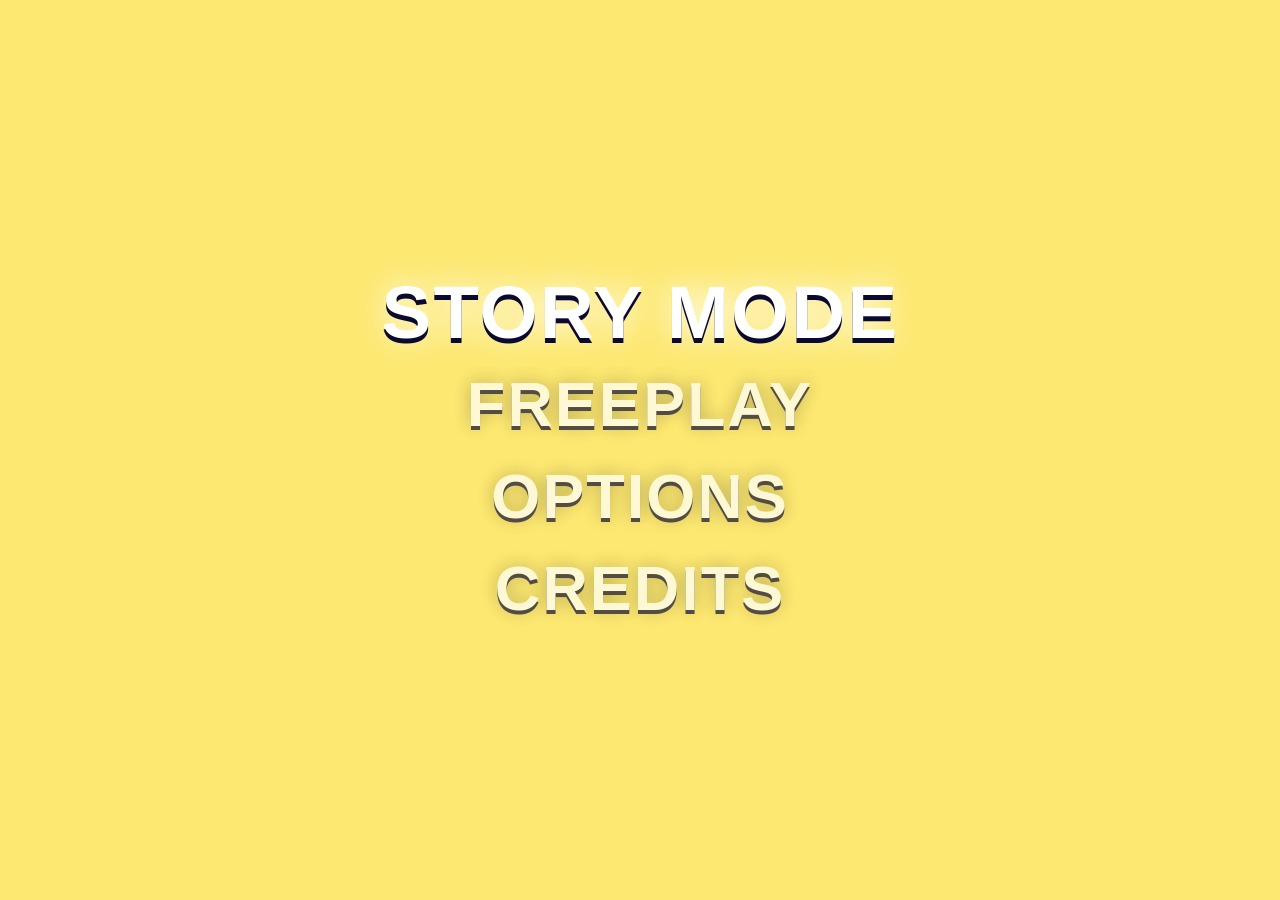
<file: index.html>
<!doctype html><html lang="es"><meta charset=utf-8><meta name=viewport content="width=device-width,initial-scale=1"><title>D-Engine</title><link rel=stylesheet href=style.css>
<body><div class=bg id=bg></div><div class=menu id=m></div>
<div id=side><h2>Menú</h2><a class=btn style="width:100%;font-size:18px" href="mods.html">Meter mods</a><a class=btn style="width:100%;font-size:18px" href="mods.html#gb">GameBanana</a></div>
<script src=engine/core.js></script><script>
// Menú principal estilo V-Slice (storymode, freeplay, options, credits). Fondo amarillo y parpadeo magenta al elegir (colores del juego, aproximados).
const items=[['Story Mode','story.html'],['Freeplay','freeplay.html'],['Options','options.html'],['Credits','credits.html']],m=document.getElementById('m');let sel=+(sessionStorage.mm||0),busy=false;
items.forEach(([n,h],i)=>{const d=document.createElement('div');d.className='mi';d.textContent=n;d.onclick=()=>{if(sel==i)go();else{sel=i;draw()}};m.appendChild(d)});
function draw(){[...m.children].forEach((e,i)=>e.classList.toggle('sel',i==sel))}draw();
function go(){if(busy)return;busy=true;sessionStorage.mm=sel;const bg=document.getElementById('bg');let k=0;const iv=setInterval(()=>{bg.style.background=k++%2?'#FDE871':'#FD719B'},150);setTimeout(()=>{clearInterval(iv);location.href=items[sel][1]},1100)}
addEventListener('keydown',e=>{if(e.key=='ArrowUp')sel=(sel+items.length-1)%items.length;if(e.key=='ArrowDown')sel=(sel+1)%items.length;if(e.key=='Enter')go();if(e.key=='m')side.classList.toggle('open');draw()});
let x0=0;addEventListener('touchstart',e=>x0=e.touches[0].clientX);addEventListener('touchend',e=>{const d=e.changedTouches[0].clientX-x0;if(d<-60)side.classList.add('open');if(d>60)side.classList.remove('open')});
if(!sessionStorage.fs){sessionStorage.fs=1;if(confirm('¿Activar pantalla completa?'))document.documentElement.requestFullscreen?.()}
</script></html>
</file>
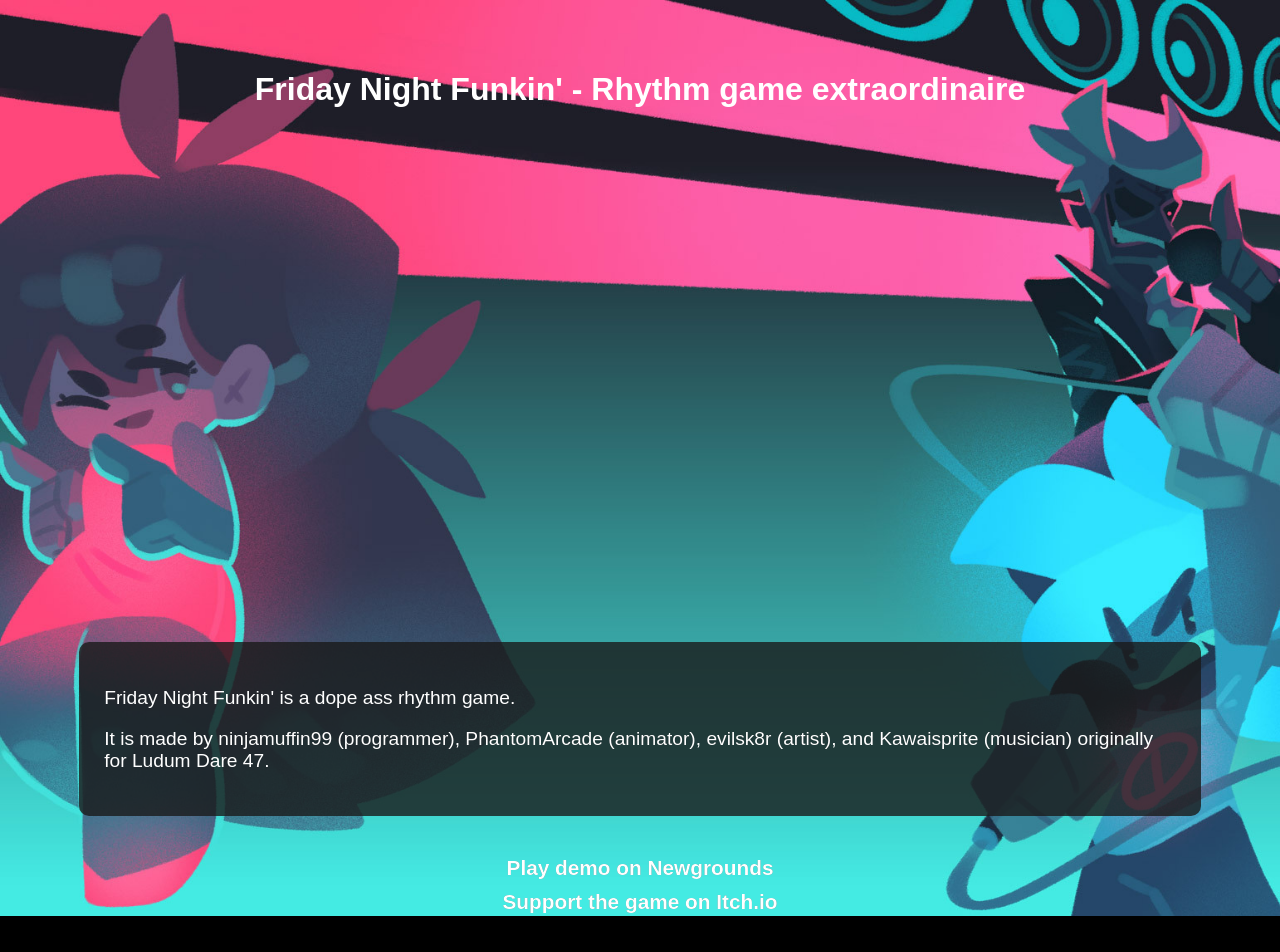
<file: docs/index.html>
<!DOCTYPE html>

<html lang="en">

<!-- 
	@brandybuizel
	@ninja_muffin2.4
-->

<!--Let's get meta bois-->
<head>
	<meta charset="utf-8">
	<title>Friday Night Funkin'</title>
	<meta name="description" content="A dope ass rhythm game">
	<meta name="viewport" content="width=device-width, initial-scale=1.0">
	<link href="styles.css" rel="stylesheet" type="text/css">
	<!-- <link href="website/mm.ico" rel="icon" type="image/x-icon"> -->
	<link rel="shortcut icon" type="image/png" href="../art/icon.png" />
</head>

<body>
	<!--Header-->
	<header>
	</header>

	
	<marquee width="1920" scrollamount="2" scrolldelay="10" truespeed="truespeed">Friday Night Funkin</marquee>
	<!--Hot tortilla wrap-->
	<div id="wrapper">
		<h1>Friday Night Funkin' - Rhythm game extraordinaire</h1>
		

		<div id="coolervidwrapper">
			<div class='videoWrapper'>
				<iframe width="560" height="349" src="https://www.youtube.com/embed/HMNKUo3CCpU" frameborder="0"
				allow="accelerometer; autoplay; clipboard-write; encrypted-media; gyroscope; picture-in-picture"
				allowfullscreen></iframe>
			</div>
		</div>
		
		
		<div class="coolBox hovertext" id="twitter">
			<p class="description">Friday Night Funkin' is a dope ass rhythm game.</p>
			<p class='description'>It is made by <a href="https://twitter.com/ninja_muffin99">ninjamuffin99 (programmer)</a>, <a
				href="https://twitter.com/PhantomArcade3K">PhantomArcade (animator)</a>, <a
				href="https://twitter.com/evilsk8r">evilsk8r (artist)</a>,
			and <a href="https://twitter.com/kawaisprite">Kawaisprite (musician)</a> originally for Ludum Dare 47.</p>
		</div>

		<div class="linktext hovertext" id="ng">
			<a href="https://www.newgrounds.com/portal/view/770371">Play demo on Newgrounds</a>
		</div>

		<div class='linktext hovertext' id="itch">
			<a href="https://ninja-muffin24.itch.io/funkin">Support the game on Itch.io</a>
		</div>
		
	</div>
</body>
</html>
</file>
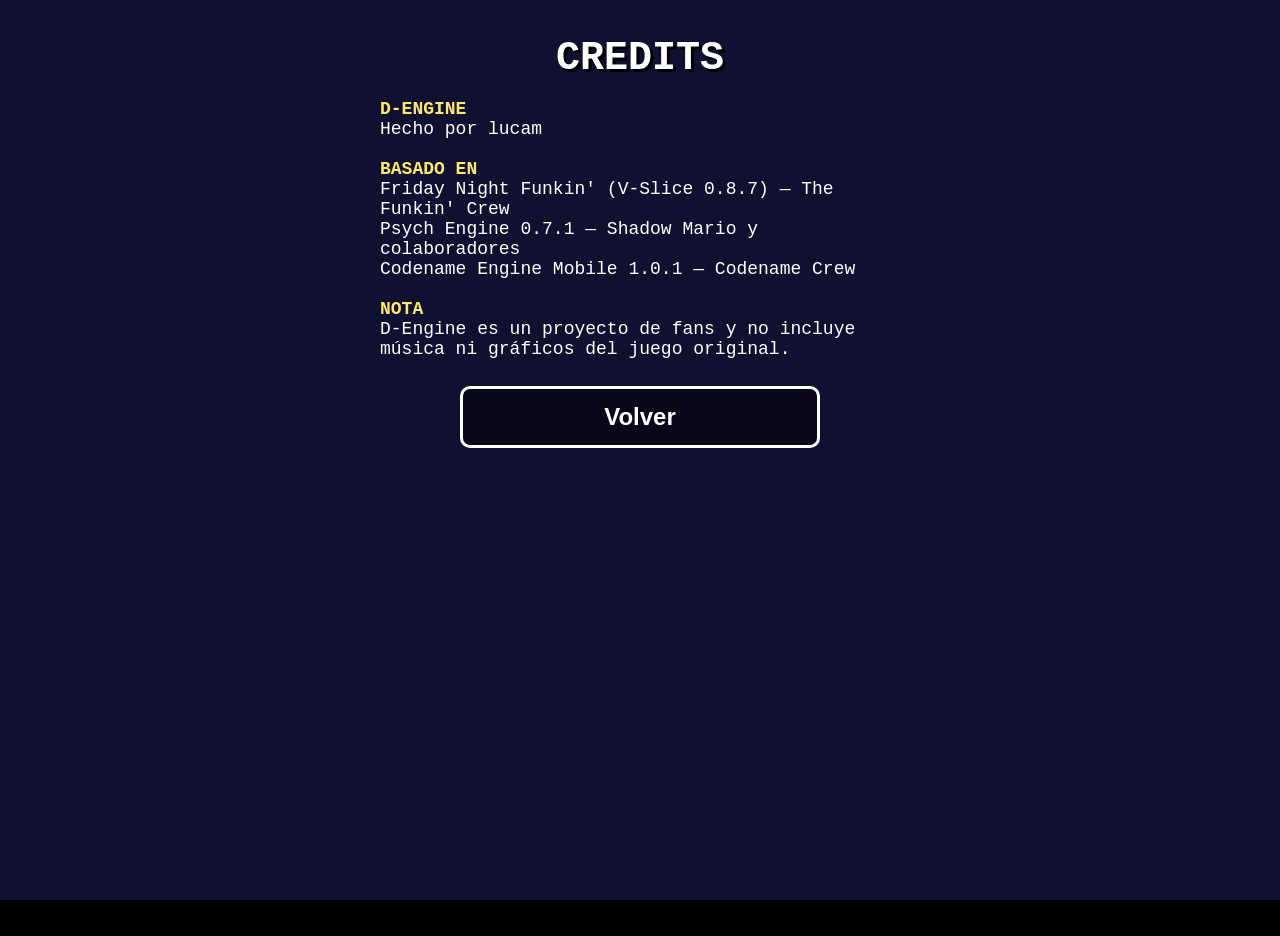
<file: credits.html>
<!doctype html><html lang="es"><meta charset=utf-8><meta name=viewport content="width=device-width,initial-scale=1"><title>Credits</title><link rel=stylesheet href=style.css>
<body style="overflow:auto"><div class=bg style="background:#101030"></div><h1>CREDITS</h1>
<div style="max-width:560px;margin:0 auto;padding:0 20px;line-height:1.7;font:18px monospace">
<b style="color:#FDE871">D-ENGINE</b><br>Hecho por lucam<br><br>
<b style="color:#FDE871">BASADO EN</b><br>Friday Night Funkin' (V-Slice 0.8.7) — The Funkin' Crew<br>Psych Engine 0.7.1 — Shadow Mario y colaboradores<br>Codename Engine Mobile 1.0.1 — Codename Crew<br><br>
<b style="color:#FDE871">NOTA</b><br>D-Engine es un proyecto de fans y no incluye música ni gráficos del juego original.</div>
<a class=btn href=index.html style="margin-top:3vh">Volver</a></html>
</file>
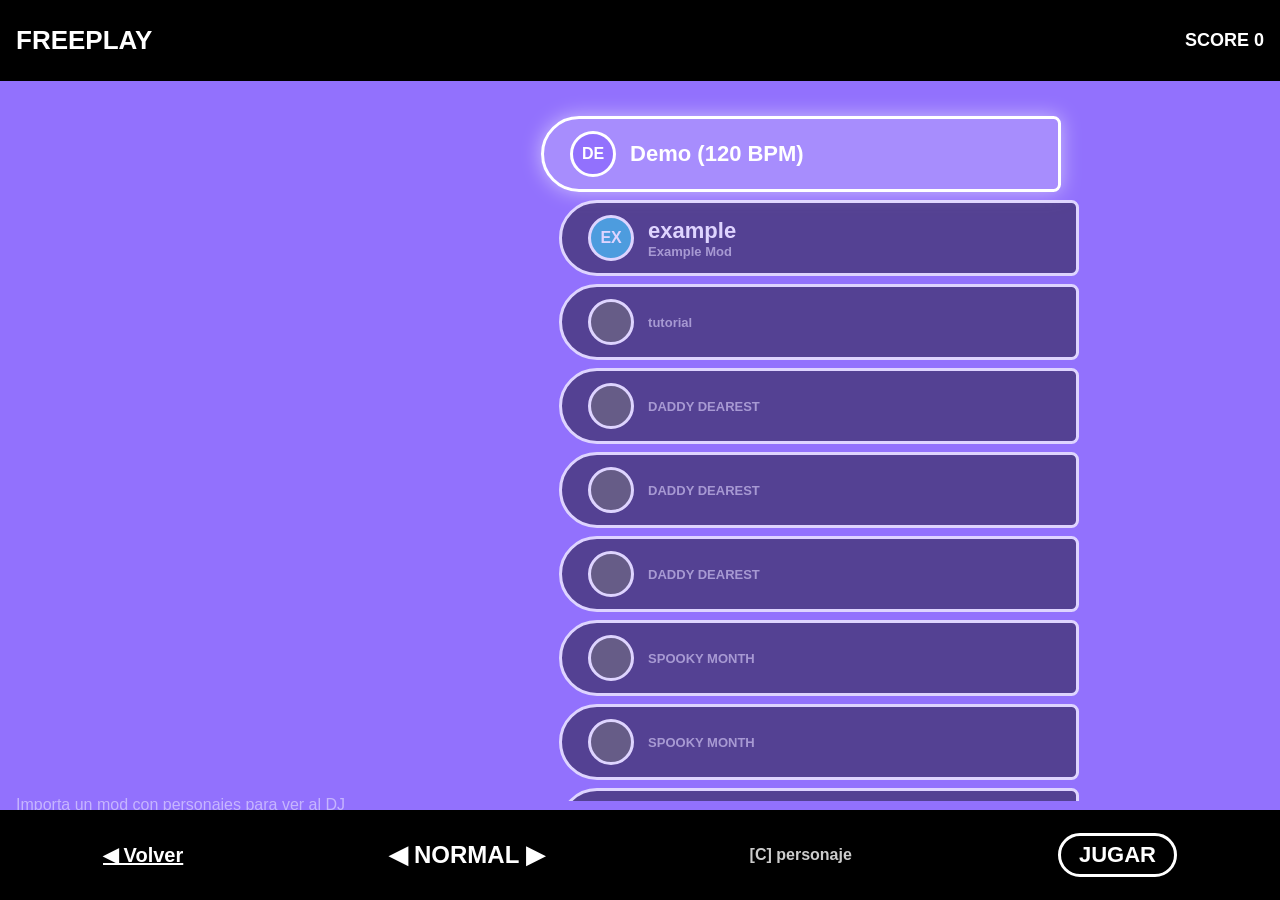
<file: freeplay.html>
<!doctype html><html lang="es"><meta charset=utf-8><meta name=viewport content="width=device-width,initial-scale=1"><title>Freeplay</title><link rel=stylesheet href=style.css>
<style>#l{position:fixed;top:10vh;bottom:11vh;left:0;right:0;overflow:auto;padding-top:2vh;z-index:2}@media(min-width:800px){#l{left:36%}}.cap{display:flex;align-items:center;gap:14px}.ic{width:46px;height:46px;border-radius:50%;display:flex;align-items:center;justify-content:center;font:900 16px sans-serif;flex:none;border:3px solid #fff}</style>
<body><div class=bg id=bg style="background:#1b1b3a"></div><canvas id=cv style="position:fixed;inset:0;width:100%;height:100%;z-index:1;opacity:.9"></canvas>
<div style="position:fixed;top:0;left:0;right:0;height:9vh;background:#000;display:flex;align-items:center;padding:0 16px;font:bold 26px sans-serif;z-index:3">FREEPLAY <span style="margin-left:auto;font-size:18px" id=sc></span></div>
<div id=l></div>
<div style="position:fixed;bottom:0;left:0;right:0;height:10vh;background:#000;display:flex;align-items:center;justify-content:space-around;z-index:3"><a href=index.html style="color:#fff;font:bold 20px sans-serif">◀ Volver</a><span id=df style="font:900 24px sans-serif"></span><span onclick="cc()" style="font:bold 16px sans-serif;opacity:.8">[C] personaje</span><span onclick="play()" style="font:900 22px sans-serif;border:3px solid #fff;padding:6px 18px;border-radius:30px">JUGAR</span></div>
<script src=engine/formats.js></script><script src=engine/core.js></script><script src=engine/scene.js></script><script>
// Freeplay estilo V-Slice: capsulas con icono, puntaje guardado, dificultad y el "DJ" (personaje del mod) animado a la izquierda. [C] cambia de personaje.
(async()=>{const L=document.getElementById('l'),songs=[];(await DE.allWeeks()).filter(w=>!w.hideFree).forEach(w=>w.songs.forEach(s=>songs.push({...s,w})));
 songs.unshift({name:'Demo (120 BPM)',color:'rgb(146,113,253)',w:{diffs:['normal']},demo:1});
 try{const ids=await (await fetch('mods/index.json')).json();for(const id of ids){const d=await (await fetch('mods/'+id+'/dmod.json')).json();for(const n of d.songs||[])songs.splice(1,0,{name:n,color:'rgb(49,176,209)',w:{name:d.name,diffs:['normal']},src:'src='+encodeURIComponent('mods/'+id+'/songs/'+n)+'&scripts='+encodeURIComponent((d.scripts||[]).map(x=>'mods/'+id+'/'+x).join(','))})}}catch(e){}
 DE.mods().forEach(m=>m.songs.forEach(s=>{const x=songs.find(y=>y.name==s.name&&!y.modId);if(x)x.modId=m.id}));
 let sel=0,df=1,dj=null,djIdx=0,djMod=null;
 songs.forEach((s,i)=>{const d=document.createElement('div');d.className='cap';const ic=(s.icon||s.name).slice(0,2).toUpperCase();d.innerHTML='<div class=ic style="background:'+(s.color||'#555')+'">'+ic+'</div><div>'+s.name+'<small style="display:block;opacity:.6;font-size:13px">'+(s.w.name||'')+(s.modId?' · mod':'')+'</small></div>';d.onclick=()=>{if(sel==i)play();else{sel=i;draw()}};L.appendChild(d)});
 const draw=()=>{[...L.children].forEach((e,i)=>e.classList.toggle('sel',i==sel));const s=songs[sel],d=s.w.diffs||['normal'];df=Math.min(df,d.length-1);bg.style.background=s.color||'#1b1b3a';
  df_.innerHTML='<span onclick="cd(-1)">◀</span> '+d[df].toUpperCase()+' <span onclick="cd(1)">▶</span>';sc.textContent='SCORE '+DE.hiscore('fp:'+s.name+':'+d[df]);L.children[sel].scrollIntoView({block:'center',behavior:'smooth'});loadDJ(s.modId)};
 const df_=document.getElementById('df');
 window.cd=v=>{const d=songs[sel].w.diffs||['normal'];df=(df+v+d.length)%d.length;draw()};
 window.play=()=>{const s=songs[sel],d=(s.w.diffs||['normal'])[df];location.href='game.html?'+(s.demo?'demo=1':s.src?s.src:DE.findSong(s.name))+'&d='+encodeURIComponent(d)};
 // DJ: personaje del mod (bf primero), animacion idle en bucle
 async function loadDJ(id){if(!id){dj=null;djMod=null;return}if(djMod&&djMod.id==id)return;const m=await DE.getMod(id);if(!m)return;djMod=m;const sc=new DScene(m);
  const list=Object.values(m.chars).sort((a,b)=>(a.id=='bf'?-1:0)-(b.id=='bf'?-1:0));dj={sc,list};djIdx=0;setDJ()}
 function setDJ(){if(!dj||!dj.list.length)return;dj.sc.chars={};dj.sc.addChar('dj',dj.list[djIdx%dj.list.length],0,0,false)}
 window.cc=()=>{djIdx++;setDJ()};cv.onclick=()=>cc();
 const g=cv.getContext('2d');let last=performance.now(),tick=0;
 (function loop(){const W=cv.width=innerWidth,H=cv.height=innerHeight,dt=(performance.now()-last)/1000;last=performance.now();g.clearRect(0,0,W,H);
  if(dj&&dj.sc.chars.dj){tick+=dt;if(tick>.7){tick=0;dj.sc.chars.dj.play('idle')}dj.sc.update(dt);const k=Math.min(W,H*1.78)/1280*.7;g.save();g.translate(W>=800?W*.03:W*.2,H*.12);g.scale(k,k);dj.sc.drawChar(g,dj.sc.chars.dj);g.restore();
   g.fillStyle='#fff';g.font='bold 16px sans-serif';g.fillText(dj.list[djIdx%dj.list.length].id,16,H-90)}
  else if(!songs[sel].modId){g.fillStyle='#fff8';g.font='16px sans-serif';g.fillText('Importa un mod con personajes para ver al DJ',16,H-90)}
  requestAnimationFrame(loop)})();
 addEventListener('keydown',e=>{if(e.key=='ArrowUp')sel=(sel+songs.length-1)%songs.length;if(e.key=='ArrowDown')sel=(sel+1)%songs.length;if(e.key=='ArrowLeft')cd(-1);if(e.key=='ArrowRight')cd(1);if(e.key=='c'||e.key=='C')cc();if(e.key=='Enter')play();draw()});draw()})();
</script></html>
</file>
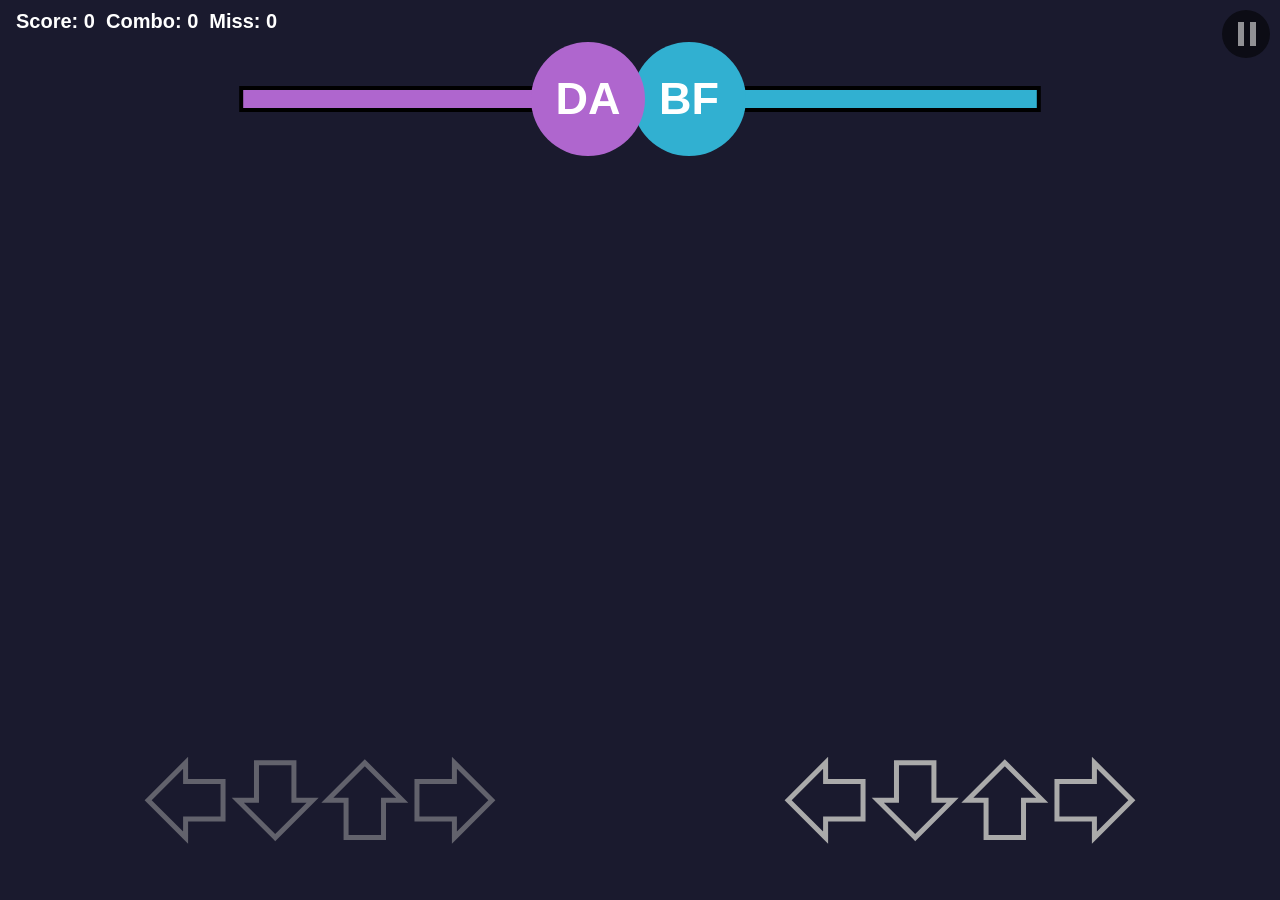
<file: game.html>
<!doctype html><html lang="es"><meta charset=utf-8><meta name=viewport content="width=device-width,initial-scale=1,user-scalable=no"><title>PlayState</title><link rel=stylesheet href=style.css>
<body style="touch-action:none"><canvas id=c style="position:fixed;inset:0;width:100%;height:100%"></canvas>
<script src=engine/formats.js></script><script src=engine/core.js></script><script src=engine/scene.js></script><script src=engine/scripts.js></script><script>
(async()=>{
const q=new URLSearchParams(location.search),g=c.getContext('2d'),C=DE.cfg,K=DE.K,ac=new(window.AudioContext||webkitAudioContext)();
let ch=DE.demo(),speed=1.5,bufs=[],mod=null,song=null,hp=K.HSTART,score=0,combo=0,txt='',txtT=0,miss=0,hits=0,lastBeat=-1,lastStep=-1,dt=0,songName='demo';
const Dr=['#c24b99','#00ffff','#12fa05','#f9393f'],dec=async b=>ac.decodeAudioData(await (b.arrayBuffer?b.arrayBuffer():b));
try{if(q.get('mod')){mod=await DE.getMod(q.get('mod'));song=mod.songs[+q.get('i')];ch=song.chart;speed=song.speed;songName=song.name;
  for(const k of [song.audio.inst,...song.audio.voices])if(k){const b=await DE.idb.get(k);if(b)bufs.push(await dec(b))}}
 else if(q.get('src')){const u=q.get('src');ch=DE.native(await (await fetch(u+'/chart.json')).json());speed=ch.speed||1.5;songName=u.split('/').pop();
  for(const n of ['inst.ogg','voices-player.ogg','voices-opponent.ogg'])try{const r=await fetch(u+'/'+n);if(r.ok)bufs.push(await dec(await r.arrayBuffer()))}catch(e){}}}catch(e){console.warn(e)}
// ---- escena (stage + personajes del mod) ----
const scene=new DScene(mod||{assets:{},atlases:{}});
if(mod&&song){const st=mod.stages[song.stage]||Object.values(mod.stages)[0];const pick=(n,d)=>mod.chars[n]||mod.chars[d]||null;
 scene.loadStage(st||{zoom:.9,props:[],chars:{bf:[770,100],dad:[100,100],gf:[400,130]}},{bf:pick(song.player,'bf'),dad:pick(song.opponent,'dad'),gf:pick(song.gf,'gf')})}
const camGame={get zoom(){return scene.zoom},set zoom(v){scene.zoom=v}},defZoom=scene.zoom||1;
// ---- scripts ----
const tags={},hudSprites=[],sx={get health(){return hp},set health(v){hp=v},get score(){return score},say:t=>{txt=t;txtT=90}};
const G={scene,camGame,get dt(){return dt},tween:(o,p,t,op)=>scene.tween(o,p,t,op),later:(t,f)=>scene.later(t,f),api:sx,
 luaVars:()=>({curBeat:Math.max(0,lastBeat),curStep:Math.max(0,lastStep),score,misses:miss,hits,songName,bpm:ch.bpm,crochet:60000/ch.bpm,stepCrochet:15000/ch.bpm,screenWidth:1280,screenHeight:720,downscroll:C.pos=='bottom',defaultCamZoom:defZoom,songLength:0,playbackRate:1,botPlay:false,health:hp}),
 luaApi:{}};
const spr=t=>tags[t],mk=(t,s)=>{tags[t]=s;return s},path=(p)=>{const a=String(p).split('.');const o=a[0]=='camGame'?camGame:a[0]=='health'?{get health(){return hp},set health(v){hp=v}}:tags[a[0]]||scene.chars[a[0]=='boyfriend'?'bf':a[0]=='gf'?'gf':a[0]=='dad'?'dad':a[0]];return[o,a.slice(1)]};
Object.assign(G.luaApi,{debugPrint:(...a)=>console.log('[lua]',...a),getSongPosition:()=>(ac.currentTime-start)*1000,
 makeLuaSprite:(t,im,x=0,y=0)=>{const s=new DScene.Sprite(x,y);s.img=im?scene.image(im):null;scene.add(s);mk(t,s)},makeAnimatedLuaSprite:(t,im,x=0,y=0)=>G.luaApi.makeLuaSprite(t,im,x,y),
 makeGraphic:(t,w,h,col)=>{const s=spr(t);if(s){s.w=w;s.h=h;s.color='#'+(col||'FFFFFF')}},addLuaSprite:(t,front)=>{const s=spr(t);if(s)s.z=front?9999:s.z||0},removeLuaSprite:t=>{scene.remove(spr(t))},luaSpriteExists:t=>!!spr(t),
 makeLuaText:(t,tx='',w,x=0,y=0)=>{const s=new DScene.Sprite(x,y);s.text=tx;s.size=24;s.hud=true;scene.add(s);mk(t,s)},setTextString:(t,tx)=>{const s=spr(t);if(s)s.text=tx},addLuaText:()=>{},
 setProperty:(p,v)=>{const[o,k]=path(p);if(!o)return;let t=o;for(let i=0;i<k.length-1;i++)t=t[k[i]];if(t)t[k[k.length-1]||'']=v},getProperty:p=>{const[o,k]=path(p);let t=o;for(const x of k)t=t&&t[x];return typeof t=='object'?undefined:t},
 scaleObject:(t,x,y)=>{const s=spr(t);if(s)s.scale={x,y:y==null?x:y}},setScrollFactor:()=>{},setObjectCamera:(t,cm)=>{const s=spr(t);if(s)s.hud=/hud|other/i.test(cm||'')},
 doTweenX:(tag,t,v,d)=>{const[o]=path(t);o&&scene.tween(o,{x:v},d,{})},doTweenY:(tag,t,v,d)=>{const[o]=path(t);o&&scene.tween(o,{y:v},d,{})},doTweenAlpha:(tag,t,v,d)=>{const[o]=path(t);o&&scene.tween(o,{alpha:v},d,{})},doTweenAngle:(tag,t,v,d)=>{const[o]=path(t);o&&scene.tween(o,{angle:v},d,{})},doTweenZoom:(tag,t,v,d)=>{scene.tween(camGame,{zoom:v},d,{})},
 runTimer:(tag,t=1,l=1)=>{let n=0;const f=()=>{n++;scripts.forEach(s=>s.call(['onTimerCompleted'],tag,n,l-n));if(l==0||n<l)scene.later(t,f)};scene.later(t,f)},
 cameraShake:()=>{},cameraFlash:()=>{},triggerEvent:()=>{},playSound:()=>{},characterPlayAnim:(c,a)=>{const k=c=='boyfriend'?'bf':c;scene.chars[k]&&scene.chars[k].play(a)},
 setHealth:v=>{hp=v},getHealth:()=>hp,addHealth:v=>{hp+=v},addScore:v=>{score+=v},getRandomInt:(a,b)=>Math.floor(a+Math.random()*(b-a+1)),getRandomFloat:(a=0,b=1)=>a+Math.random()*(b-a),
 stringStartsWith:(s,p)=>String(s).startsWith(p),stringEndsWith:(s,p)=>String(s).endsWith(p),keyboardJustPressed:()=>false,getMouseX:()=>0,getMouseY:()=>0,precacheImage:()=>{},close:()=>{},addAnimationByPrefix:()=>{},objectPlayAnimation:()=>{}});
DScene.Sprite=class{constructor(x=0,y=0){Object.assign(this,{x,y,alpha:1,angle:0,visible:true,scale:{x:1,y:1},z:0,img:null,w:0,h:0,color:null})}};
const scripts=[];
if(mod&&mod.scripts.some(s=>/\.lua$/i.test(s.path)))await new Promise(r=>{const s=document.createElement('script');s.src='https://cdn.jsdelivr.net/npm/fengari-web@0.1.4/dist/fengari-web.js';s.onload=s.onerror=r;document.head.appendChild(s)});
if(mod){const sn=songName.toLowerCase(),stn=(song&&song.stage||'').toLowerCase();
 for(const s of mod.scripts){const p=s.path.toLowerCase();if(/(^|\/)(scripts)\//.test(p)||p.includes('/songs/'+sn+'/')||p.includes('/data/'+sn+'/')||(stn&&new RegExp('(^|/)stages/'+stn+'\\.').test(p))){const h=DES.load(s.path,s.code,G);if(h)scripts.push(h)}}}
const fire=(kind,names,ev,lua)=>scripts.forEach(h=>h.call(names,...(h.path.endsWith('.lua')?lua:[ev])));
const H=DES.HOOKS;fire('create',H.create,{},[]);
// ---- notas ----
const N=ch.notes.map(n=>({...n,hit:false,miss:false,held:false})).sort((a,b)=>a.t-b.t),bpm=ch.bpm,start=ac.currentTime+2.5;
bufs.forEach(b=>{const s=ac.createBufferSource();s.buffer=b;s.connect(ac.destination);s.start(start)});
let down=[0,0,0,0];const now=()=>(ac.currentTime-start)*1000-(C.offset||0),rs=()=>{c.width=innerWidth;c.height=innerHeight};rs();addEventListener('resize',rs);
const narrow=()=>c.width<700,SC=()=>Math.min(C.scale,(narrow()?c.width:c.width/2)/(4*K.SPACE*1.05)),
 X=(l,pl)=>{const w=4*K.SPACE*SC();return(narrow()?c.width/2:pl?c.width*.75:c.width*.25)-w/2+(l+.5)*K.SPACE*SC()},
 Y=()=>C.pos=='bottom'?c.height-K.STRUM*SC()*1.2:K.STRUM*SC()*1.2,dirn=()=>C.pos=='bottom'?1:-1,pxms=()=>K.PPMS*speed*SC();
function press(l){if(paused||dead)return;ac.resume();down[l]=1;const t=now();let b=null;
 for(const n of N)if(n.pl&&!n.hit&&!n.miss&&n.lane==l&&Math.abs(n.t-t)<=K.SHIT&&(!b||Math.abs(n.t-t)<Math.abs(b.t-t)))b=n;
 if(b){b.hit=true;b.held=b.sus>0;const d=b.t-t,r=DE.judge(d);score+=DE.score(d);combo++;hits++;hp=Math.min(K.HMAX,hp+K.H[r]);txt=r.toUpperCase();txtT=40;scene.sing('bf',l);fire('hit',H.hit,{note:b,rating:r,noteData:l,enableCamZooming:true},[0,l,'',b.sus>0])}
 else if(!C.noMissTap){hp+=K.HMISS;combo=0;miss++;scene.sing('bf',l,true)}}
const kk=C.keys||['d','f','j','k'],kb=[[kk[0],'arrowleft'],[kk[1],'arrowdown'],[kk[2],'arrowup'],[kk[3],'arrowright']],kl=e=>kb.findIndex(a=>a.includes(e.key.toLowerCase()));
addEventListener('keydown',e=>{const k=e.key;if(dead){if(k=='Enter'){if(msg=='BLUE BALLED')location.reload();else location.href='freeplay.html'}if(k=='Escape')location.href='freeplay.html';return}
 if(k=='Escape'||k=='p'||k=='P'){paused?resume():pause();return}
 if(paused){const n=entries().length;if(k=='ArrowUp')pSel=(pSel+n-1)%n;if(k=='ArrowDown')pSel=(pSel+1)%n;if(k=='Enter')entries()[pSel][1]();return}
 const l=kl(e);if(l>=0&&!e.repeat)press(l)});addEventListener('keyup',e=>{const l=kl(e);if(l>=0)down[l]=0});
const tl=e=>Math.max(0,Math.min(3,Math.floor(e.clientX/c.width*4)));
c.addEventListener('pointerdown',e=>{if(dead){msg=='BLUE BALLED'?location.reload():location.href='freeplay.html';return}
 if(paused){const h=hitbox.find(b=>e.clientY>=b[0]&&e.clientY<=b[1]);if(h){pSel=h[3];h[2]()}return}
 if(Math.hypot(e.clientX-(c.width-34),e.clientY-34)<34){pause();return}press(tl(e))});c.addEventListener('pointerup',e=>down[tl(e)]=0);
function click(){const o=ac.createOscillator(),v=ac.createGain();o.frequency.value=880;v.gain.value=.05;o.connect(v).connect(ac.destination);o.start();o.stop(ac.currentTime+.04)}
function arrow(x,y,l,a,fill){const s=K.STRUM*SC()*.9;g.save();g.globalAlpha=a;g.translate(x,y);g.rotate([0,-Math.PI/2,Math.PI/2,Math.PI][l]);
 g.beginPath();g.moveTo(-s/2,0);g.lineTo(0,-s/2);g.lineTo(0,-s/4);g.lineTo(s/2,-s/4);g.lineTo(s/2,s/4);g.lineTo(0,s/4);g.lineTo(0,s/2);g.closePath();
 g.fillStyle=fill?Dr[l]:'#0000';g.fill();g.lineWidth=5;g.strokeStyle=fill?'#000':'#aaa';g.stroke();g.restore()}
let last=performance.now(),paused=false,dead=false,msg='',snap=null,pSel=0,pT=0,practice=false,done=false,hitbox=[];
const deaths=+(sessionStorage['d_'+songName]||0),bop={bf:1,dad:1},endT=Math.max(...N.map(n=>n.t+n.sus),0)+2500,diffName=q.get('d')||'normal',sc=()=>Math.min(c.width/1280,c.height/720);
const entries=()=>[['Resume',()=>resume()],['Restart Song',()=>location.reload()],...(!practice?[['Enable Practice Mode',()=>{practice=true;resume()}]]:[]),['Exit to Menu',()=>location.href='freeplay.html']];
function pause(){if(paused||dead)return;paused=true;ac.suspend();snap=document.createElement('canvas');snap.width=c.width;snap.height=c.height;snap.getContext('2d').drawImage(c,0,0);pSel=0;pT=performance.now()}
function resume(){paused=false;ac.resume();last=performance.now()}
function drawPause(){const W=c.width,H=c.height,k=sc(),p=Math.min(1,(performance.now()-pT)/800),a=.6*(1-Math.pow(1-p,4));g.drawImage(snap,0,0);g.fillStyle='rgba(0,0,0,'+a+')';g.fillRect(0,0,W,H);
 g.textAlign='right';g.fillStyle='#fff';g.font='bold '+32*k+'px monospace';const meta=[songName,'Artist: '+((song&&song.artist)||'—'),'Difficulty: '+diffName.replace('-',' ').replace(/^./,x=>x.toUpperCase()),deaths+' Blue Balls',practice?'PRACTICE MODE':''];
 meta.forEach((m,i)=>{g.globalAlpha=Math.min(1,p*2);g.fillText(m,W-20,15*k+32*k*(i+1)+i*4)});g.globalAlpha=1;g.textAlign='center';hitbox=[];
 entries().forEach(([n,f],i)=>{const y=H*.3+i*84*k*1.1+(1-p)*40,s=i==pSel;g.globalAlpha=(s?1:.55)*p;g.fillStyle='#fff';g.font='900 '+(s?56:48)*k+'px sans-serif';g.fillText(n.toUpperCase(),W/2,y);hitbox.push([y-50*k,y+14*k,f,i])});g.globalAlpha=1;g.textAlign='left'}
function iconInfo(slot){const d=scene.chars[slot]&&scene.chars[slot].def,id=d?d.icon:(slot=='bf'?'bf':'dad');return{id,im:scene.image('icon-'+id,'icons')||scene.image(id,'icons'),col:d?d.color:(slot=='bf'?'#31b0d1':'#af66ce')}}
function drawIcon(slot,x,y,s,frame,flip){const I=iconInfo(slot),k=sc(),S=150*k*s;g.save();g.translate(x+S/2,y+S/2);if(flip)g.scale(-1,1);
 if(I.im&&I.im.complete&&I.im.naturalWidth){const h=I.im.naturalHeight,w=I.im.naturalWidth>=h*1.8?I.im.naturalWidth/2:I.im.naturalWidth,fx=I.im.naturalWidth>=h*1.8?frame*w:0;g.drawImage(I.im,fx,0,w,h,-S/2,-S/2,S,S*h/w)}
 else{g.fillStyle=I.col;g.beginPath();g.arc(0,0,S*.38,0,7);g.fill();g.fillStyle='#fff';g.font='bold '+S*.3+'px sans-serif';g.textAlign='center';g.scale(flip?-1:1,1);g.fillText((I.id||'?').slice(0,2).toUpperCase(),0,S*.1);g.textAlign='left';if(frame){g.fillStyle='#0008';g.fillRect(-S/2,-S/2,S,S)}}g.restore()}
function drawHUD(){const W=c.width,H=c.height,k=sc(),bw=Math.min(W*.62,600*k*1.4),bh=18*k,bx=(W-bw)/2,by=C.pos=='bottom'?H*.1:H*.9,cen=bx+bw*(1-hp/K.HMAX),oc=iconInfo('dad').col,pc=iconInfo('bf').col;
 g.fillStyle='#000';g.fillRect(bx-4,by-4,bw+8,bh+8);g.fillStyle=oc;g.fillRect(bx,by,cen-bx,bh);g.fillStyle=pc;g.fillRect(cen,by,bx+bw-cen,bh);
 for(const sl of ['bf','dad'])bop[sl]=1+(bop[sl]-1)*Math.max(0,1-dt*9);
 const p=hp<.2*K.HMAX?1:0,o=hp>.8*K.HMAX?1:0,I=150*k;
 drawIcon('bf',cen+(I*bop.bf-I)/2-26*k,by+bh/2-I*bop.bf/2,bop.bf,p,true);drawIcon('dad',cen-I*bop.dad/2-52*k,by+bh/2-I*bop.dad/2,bop.dad,o,false);
 if(!paused&&!dead){g.globalAlpha=.55;g.fillStyle='#000';g.beginPath();g.arc(W-34,34,24,0,7);g.fill();g.fillStyle='#fff';g.fillRect(W-42,22,6,24);g.fillRect(W-30,22,6,24);g.globalAlpha=1}}
function finish(m){dead=true;msg=m;ac.suspend();g.fillStyle='rgba(0,0,0,.65)';g.fillRect(0,0,c.width,c.height);g.fillStyle='#fff';g.textAlign='center';g.font='900 '+64*sc()+'px sans-serif';g.fillText(m,c.width/2,c.height/2);g.font='bold '+26*sc()+'px sans-serif';
 g.fillText(m=='BLUE BALLED'?'Enter / toca: reintentar · Esc: salir':'Puntaje: '+score+' · Enter / toca: salir',c.width/2,c.height/2+60*sc());g.textAlign='left'}
(function loop(){if(paused){drawPause();requestAnimationFrame(loop);return}const t=now();dt=(performance.now()-last)/1000;last=performance.now();g.fillStyle='#1a1a2e';g.fillRect(0,0,c.width,c.height);
 scene.update(dt);scene.zoom+=(defZoom-scene.zoom)*Math.min(1,dt*4);scene.draw(g,c.width,c.height);fire('update',H.update,dt,[dt]);
 const st=Math.floor(t/(15000/bpm));if(t>0&&st!=lastStep){lastStep=st;fire('step',H.step,st,[])}
 const b=Math.floor(t/(60000/bpm));if(t>0&&b!=lastBeat){lastBeat=b;if(!bufs.length)click();scene.beat(b);bop.bf=bop.dad=1.2;if(b%4==0)scene.zoom+=.015*defZoom;fire('beat',H.beat,b,[])}
 const y0=Y(),d=dirn(),op=!C.hideEnemy&&!narrow();
 for(let l=0;l<4;l++){if(op)arrow(X(l,0),y0,l,.5,false);arrow(X(l,1),y0,l,1,down[l])}
 for(const n of N){const pl=n.pl;if(!pl){if(t>=n.t&&!n.hit){n.hit=true;scene.sing('dad',n.lane);fire('opp',H.opp,{note:n,noteData:n.lane},[0,n.lane,'',n.sus>0])}if(!op||n.hit&&!n.sus)continue}
  if(pl&&!n.hit&&!n.miss&&t-n.t>K.SHIT){n.miss=true;hp+=K.HMISS;combo=0;miss++;txt='MISS';txtT=40;scene.sing('bf',n.lane,true);fire('miss',H.miss,{note:n,noteData:n.lane},[0,n.lane,'',n.sus>0])}
  if(n.hit&&!n.sus)continue;
  if(n.hit&&n.held){if(down[n.lane]||!pl){if(pl)hp=Math.min(K.HMAX,hp+K.HHOLD*dt)}else n.held=false;if(t>n.t+n.sus){n.held=false;n.sus=0;continue}}
  const x=X(n.lane,pl),yy=y0+d*(n.t-t)*pxms();
  if(n.sus){const len=n.sus*pxms();g.globalAlpha=n.miss?.3:.7;g.fillStyle=Dr[n.lane];const y1=n.hit?y0:yy;g.fillRect(x-8,Math.min(y1,y1+d*len),16,len)}
  if(!n.hit&&yy>-100&&yy<c.height+100)arrow(x,yy,n.lane,n.miss?.3:1,true)}
 g.globalAlpha=1;hp=Math.min(K.HMAX,hp);
 g.fillStyle='#fff';g.font='bold 20px sans-serif';g.fillText('Score: '+score+'  Combo: '+combo+'  Miss: '+miss,16,28);
 drawHUD();
 if(txtT>0){txtT--;g.font='bold 38px sans-serif';g.fillText(txt,c.width/2-70,c.height/2)}
 if(practice&&hp<=0)hp=.01;
 if(hp<=0){sessionStorage['d_'+songName]=deaths+1;finish('BLUE BALLED');return}
 if(t>endT&&!done){done=true;if(!practice)DE.hiscore('fp:'+songName+':'+diffName,score);finish('SONG COMPLETE');return}
 requestAnimationFrame(loop)})();
})();
</script></html>
</file>
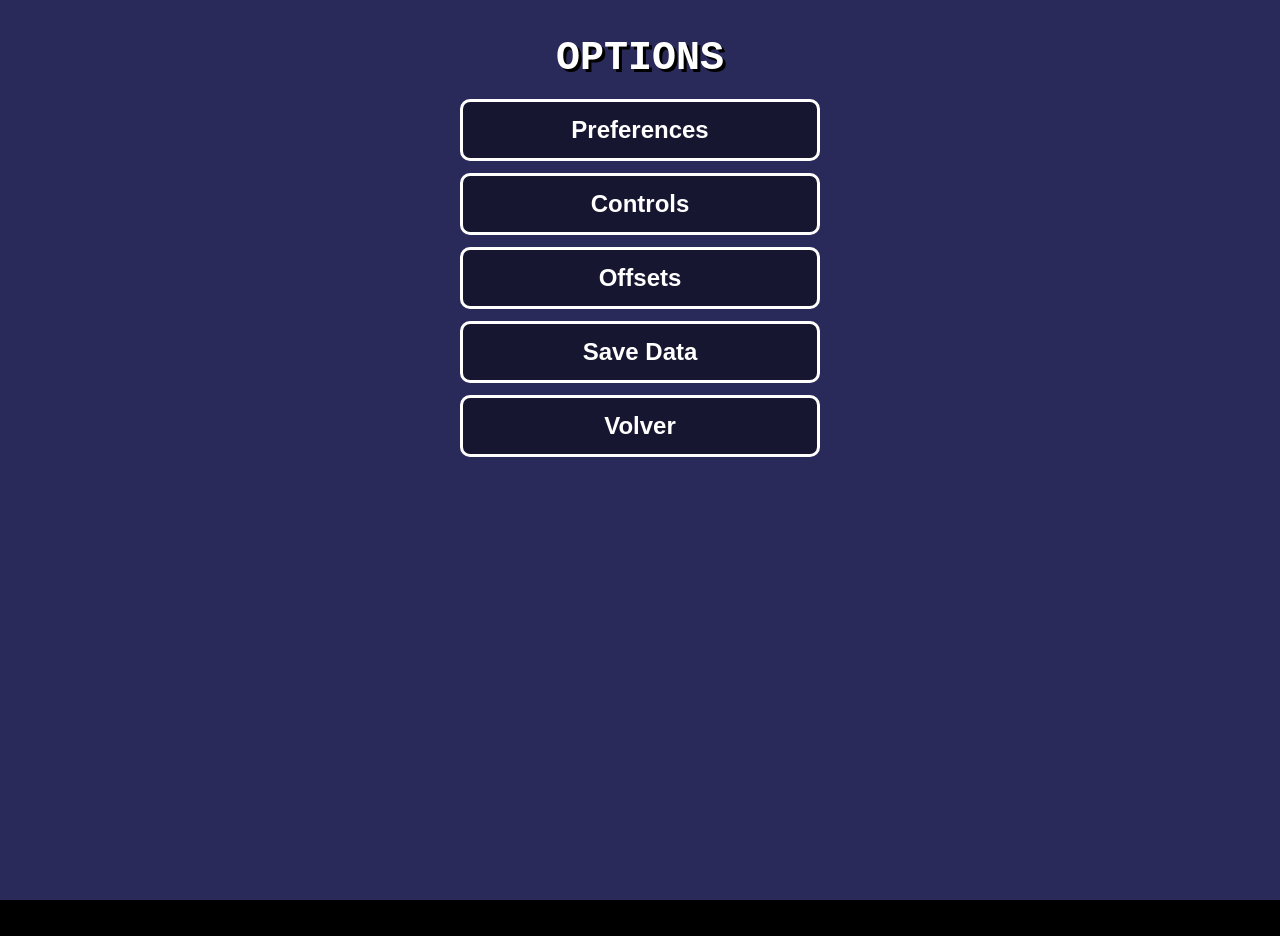
<file: options.html>
<!doctype html><html lang="es"><meta charset=utf-8><meta name=viewport content="width=device-width,initial-scale=1"><title>Options</title><link rel=stylesheet href=style.css>
<body style="overflow:auto"><div class=bg style="background:#2a2a5a"></div><h1 id=t>OPTIONS</h1><div id=o></div><a class=btn href=index.html id=back>Volver</a>
<script src=engine/core.js></script><script>
// Paginas de V-Slice: Preferences, Controls, Offsets, Save Data.
const o=document.getElementById('o'),C=DE.cfg;C.keys=C.keys||['d','f','j','k'];C.offset=C.offset||0;
const btn=(t,f)=>{const b=document.createElement('a');b.className='btn';b.innerHTML=t;b.onclick=f;o.appendChild(b);return b};
function page(n){o.innerHTML='';t.textContent=n.toUpperCase();
 if(n=='options'){['Preferences','Controls','Offsets','Save Data'].forEach(p=>btn(p,()=>page(p.toLowerCase())))}
 else if(n=='preferences'){[['hitbox','Hitbox'],['hideEnemy','Ocultar flechas del enemigo'],['noMissTap','Tocar sin perder vida']].forEach(([k,l])=>{const b=btn('',()=>{C[k]=!C[k];DE.save();r()});const r=()=>b.textContent=l+': '+(C[k]?'ON':'OFF');r()});
  const p=btn('',()=>{C.pos=C.pos=='bottom'?'top':'bottom';DE.save();r()}),r=()=>p.textContent='Downscroll: '+(C.pos=='bottom'?'ON':'OFF');r();
  const z=btn('Tamaño flechas <input type=range min=.4 max=1 step=.05 value='+C.scale+'>');z.onclick=null;z.querySelector('input').oninput=e=>{C.scale=+e.target.value;DE.save()}}
 else if(n=='controls'){['Izquierda','Abajo','Arriba','Derecha'].forEach((l,i)=>{const b=btn('',()=>{b.textContent=l+': ...';const h=e=>{e.preventDefault();C.keys[i]=e.key.toLowerCase();DE.save();removeEventListener('keydown',h,true);r()};addEventListener('keydown',h,true)}),r=()=>b.textContent=l+': '+C.keys[i].toUpperCase();r()})}
 else if(n=='offsets'){const b=btn('',null),r=()=>b.innerHTML='Offset de audio: '+C.offset+' ms';r();btn('−10 ms',()=>{C.offset-=10;DE.save();r()});btn('+10 ms',()=>{C.offset+=10;DE.save();r()})}
 else if(n=='save data'){btn('Borrar puntajes',()=>{localStorage.removeItem('de_scores');alert('Listo')});btn('Borrar mods',()=>{localStorage.removeItem('de_mods');indexedDB.deleteDatabase('dengine');alert('Listo')});btn('Restablecer opciones',()=>{document.cookie='de_cfg=;max-age=0;path=/';location.reload()})}
 back.onclick=e=>{if(n!='options'){e.preventDefault();page('options')}}}
page('options');
</script></html>
</file>
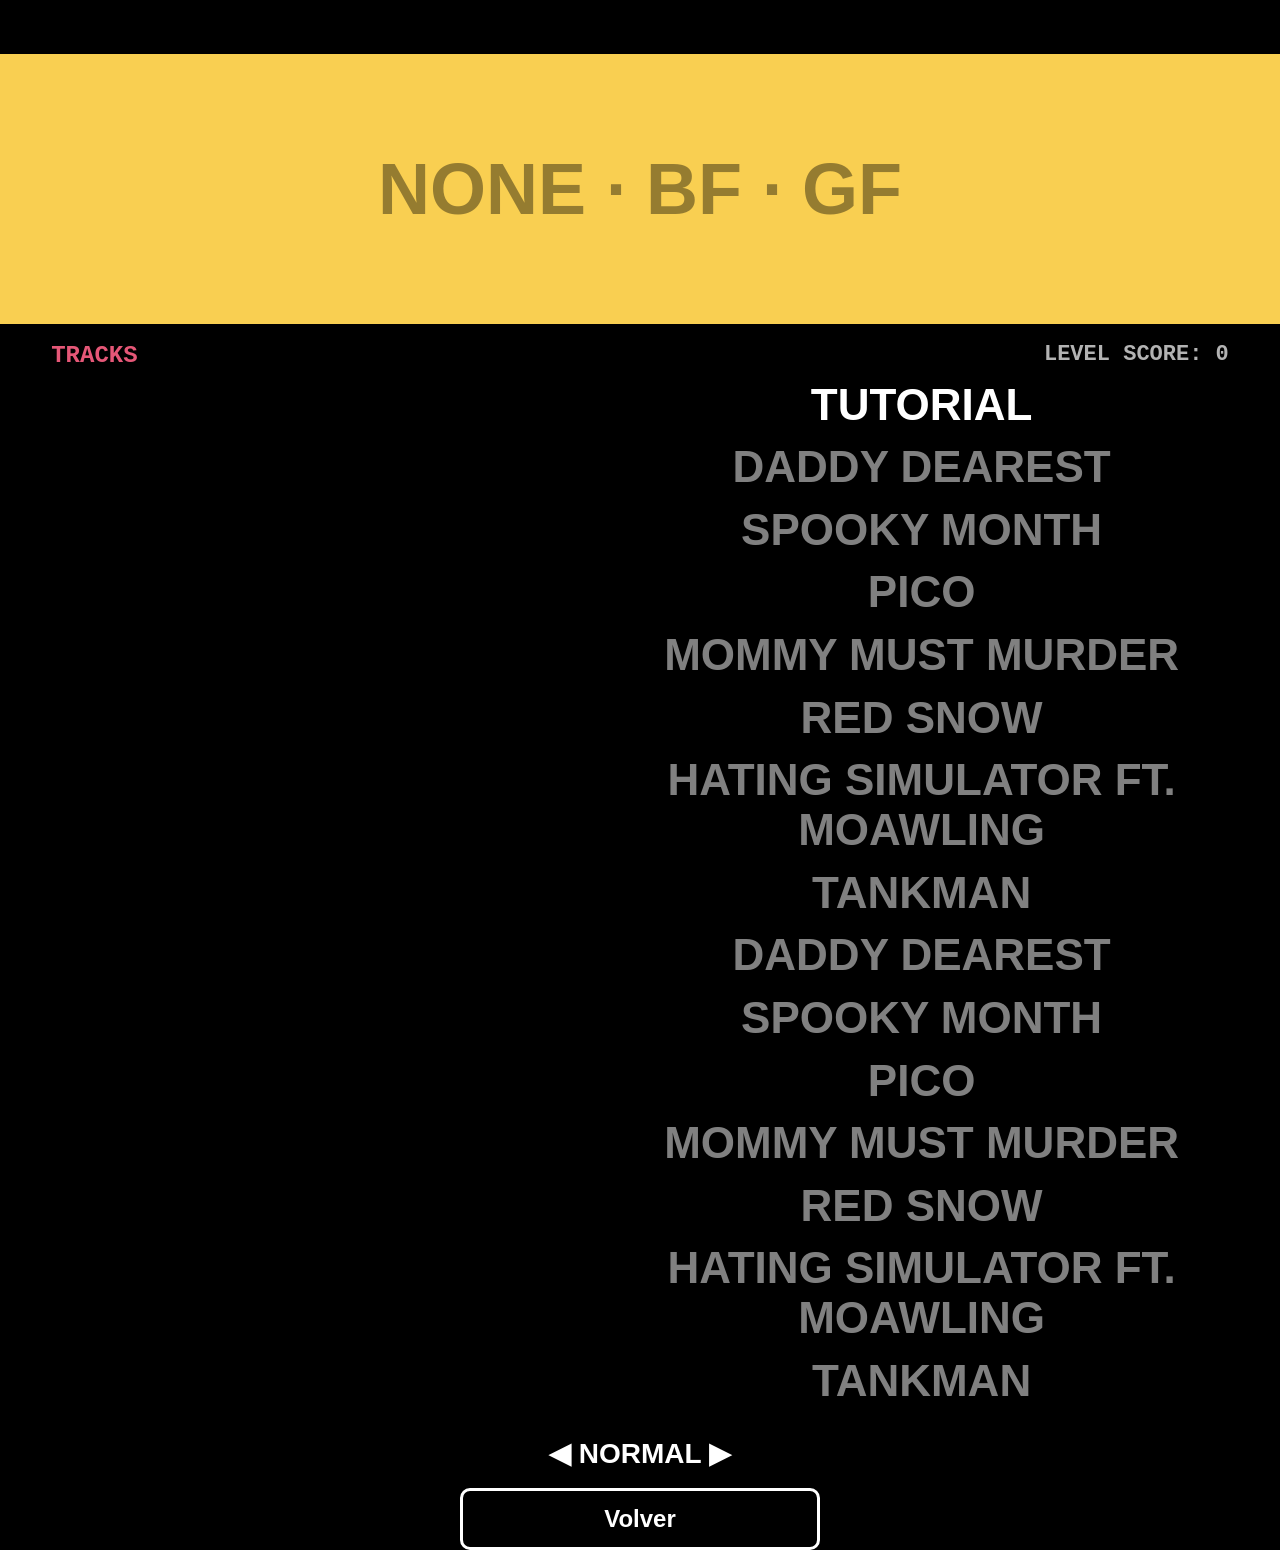
<file: story.html>
<!doctype html><html lang="es"><meta charset=utf-8><meta name=viewport content="width=device-width,initial-scale=1"><title>Story Mode</title><link rel=stylesheet href=style.css>
<body style="overflow:auto"><div style="background:#000;height:6vh"></div><div class=band id=band>LEVEL</div>
<div style="display:flex;gap:4vw;padding:2vh 4vw"><div style="flex:1"><div style="color:#E55777;font:bold 24px monospace;text-align:left" id=tr></div></div>
<div style="flex:1.2"><div id=sc style="text-align:right;font:bold 22px monospace;opacity:.7"></div><div id=ls></div></div></div>
<div style="text-align:center;font:900 28px sans-serif" id=df></div>
<a class=btn href=index.html style="margin-top:2vh">Volver</a>
<script src=engine/core.js></script><script>
// Story Mode estilo V-Slice: banda de color arriba, lista de niveles, tracklist (color #E55777 del source), flechas de dificultad.
(async()=>{const ws=(await DE.allWeeks()).filter(w=>!w.hideStory),ls=document.getElementById('ls'),cols=['#F9CF51','#F9CF51','#33A6D1','#F9A8C8','#B4A0D8','#E55777','#FFAAFF','#6FC066'];let sel=0,df=1;
 ws.forEach((w,i)=>{const d=document.createElement('div');d.className='lv';d.textContent=w.name.toUpperCase();d.onclick=()=>{if(sel==i)play();else{sel=i;draw()}};ls.appendChild(d)});
 const draw=()=>{const w=ws[sel];[...ls.children].forEach((e,i)=>e.classList.toggle('sel',i==sel));band.style.background=cols[sel%cols.length];band.textContent=(w.chars||[]).filter(Boolean).join('  ·  ').toUpperCase();
  tr.innerHTML='TRACKS<br><br>'+w.songs.map(s=>s.name.toUpperCase()).join('<br>');const d=w.diffs||['easy','normal','hard'];df=Math.min(df,d.length-1);window.dd=d;
  document.getElementById('df').innerHTML='<span onclick="ch(-1)">◀</span> '+d[df].toUpperCase()+' <span onclick="ch(1)">▶</span>';sc.textContent='LEVEL SCORE: '+DE.hiscore('story:'+w.id)};
 window.ch=v=>{df=(df+v+dd.length)%dd.length;draw()};
 const play=()=>{const w=ws[sel];location.href='game.html?'+DE.findSong(w.songs[0].name)};
 addEventListener('keydown',e=>{if(e.key=='ArrowUp')sel=(sel+ws.length-1)%ws.length;if(e.key=='ArrowDown')sel=(sel+1)%ws.length;if(e.key=='ArrowLeft')df--,ch(0);if(e.key=='ArrowRight')ch(1);if(e.key=='Enter')play();draw()});draw()})();
</script></html>
</file>
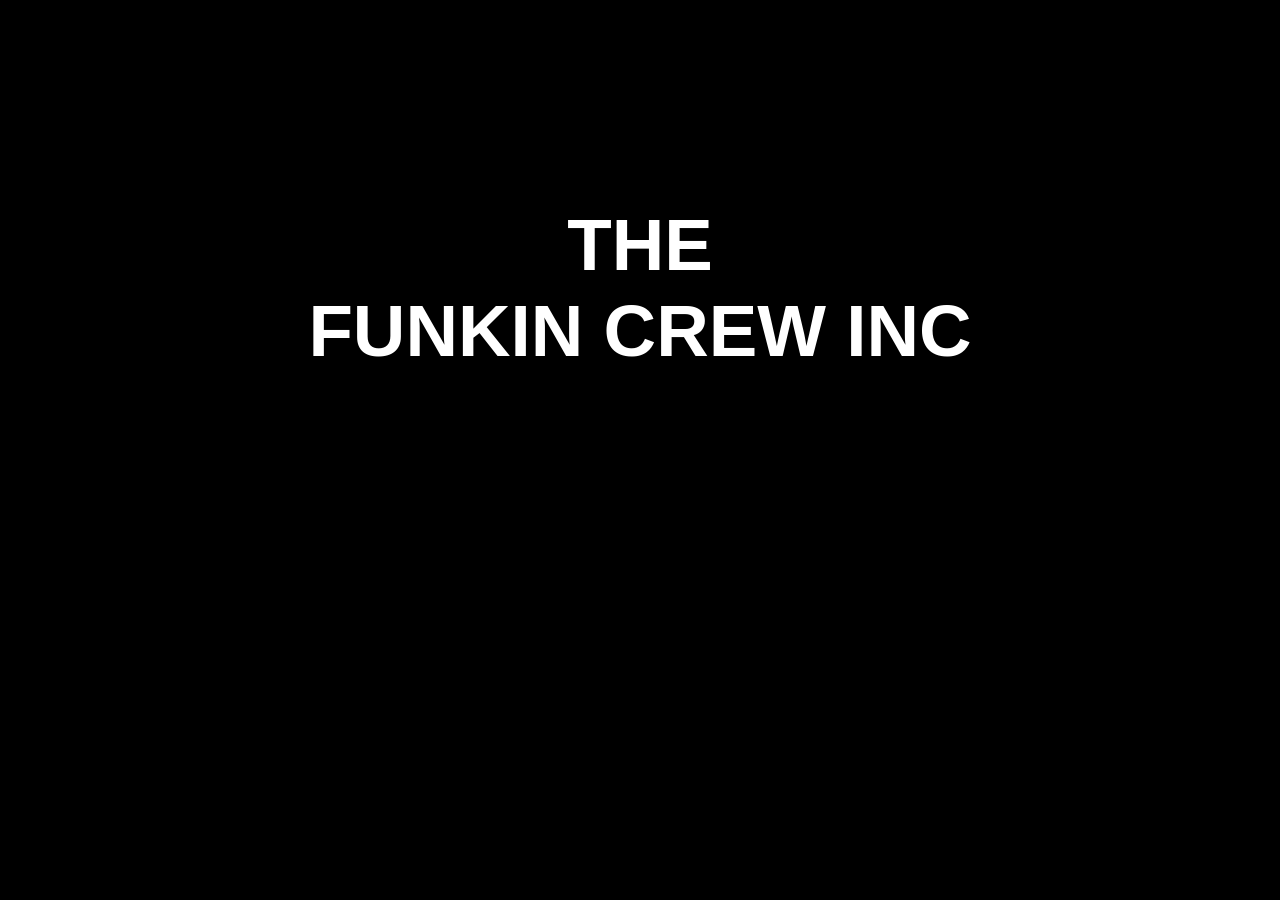
<file: title.html>
<!doctype html><html lang="es"><meta charset=utf-8><meta name=viewport content="width=device-width,initial-scale=1,user-scalable=no"><title>D-Engine</title><link rel=stylesheet href=style.css>
<body><canvas id=c style="position:fixed;inset:0;width:100%;height:100%"></canvas>
<script src=engine/core.js></script><script>
// Pantalla de título estilo V-Slice: intro por beats (secuencia del source), logo que rebota, "press enter", cambio de color con swipe.
const g=c.getContext('2d'),BPM=102,SPB=60000/BPM; // 102 BPM = freakyMenu (dato conocido, no está en el source)
let W,H;const rs=()=>{W=c.width=innerWidth;H=c.height=innerHeight};rs();addEventListener('resize',rs);
// Frases: introText.txt de los mods importados ("a--b" por línea); si no hay, las de D-Engine
let lines=[];DE.mods().forEach(m=>(m.intro||'').split('\n').map(x=>x.trim()).filter(Boolean).forEach(l=>lines.push(l.split('--'))));
if(!lines.length)lines=[['D-Engine','FNF en tu navegador'],['Psych + V-Slice','+ Codename'],['hecho por','lucam'],['mods','sin versiones']];
const wacky=lines[Math.floor(Math.random()*lines.length)];
const seq={1:['The','Funkin Crew Inc'],3:'presents',4:null,5:['In association','with'],7:'newgrounds',8:null,9:[wacky[0]],11:wacky[1]||'',12:null,13:'Friday',14:'Night',15:'Funkin',16:'SKIP'};
let txt=[],skipped=false,t0=performance.now(),lastBeat=0,hue=0,flash=0,go=false,bump=1,blink=0;
function beat(b){if(skipped)return;const a=seq[b];if(a===undefined)return;if(a===null)txt=[];else if(a==='SKIP')skip();else if(Array.isArray(a))txt=[...a];else txt.push(a)}
function skip(){if(skipped)return;skipped=true;txt=[];flash=1}
function enter(){if(go)return;if(!skipped){skip();return}go=true;flash=1;setTimeout(()=>location.href='index.html',1200)}
addEventListener('keydown',e=>{if(e.key=='Enter')enter();if(e.key=='ArrowLeft')hue-=25;if(e.key=='ArrowRight')hue+=25});
let x0=0;addEventListener('touchstart',e=>x0=e.touches[0].clientX);addEventListener('touchend',e=>{const d=e.changedTouches[0].clientX-x0;if(Math.abs(d)>60)hue+=d>0?25:-25;else enter()});
addEventListener('click',e=>{if(!('ontouchstart' in window))enter()});
(function loop(){const t=performance.now()-t0,b=Math.floor(t/SPB);while(lastBeat<b){lastBeat++;beat(lastBeat);bump=1.06}
 bump+=(1-bump)*.12;g.setTransform(1,0,0,1,0,0);g.fillStyle='#000';g.fillRect(0,0,W,H);const k=Math.min(W/1280,H/720);g.textAlign='center';
 if(!skipped){g.fillStyle='#fff';g.font='900 '+56*k*1.3+'px sans-serif';txt.forEach((s,i)=>g.fillText(String(s).toUpperCase(),W/2,H*.3+i*66*k*1.3))}
 else{g.filter='hue-rotate('+hue+'deg)';const grd=g.createLinearGradient(0,0,W,H);grd.addColorStop(0,'#1a2a6c');grd.addColorStop(1,'#b21f1f');g.fillStyle=grd;g.fillRect(0,0,W,H);
  g.save();g.translate(W/2,H*.32);g.scale(bump,bump);g.fillStyle='#FDE871';g.strokeStyle='#0a0a30';g.lineWidth=10*k;g.font='900 '+120*k*1.2+'px sans-serif';g.strokeText('D-ENGINE',0,0);g.fillText('D-ENGINE',0,0);
  g.font='bold '+30*k*1.2+'px sans-serif';g.fillStyle='#fff';g.fillText('Friday Night Funkin\u2019 en tu navegador',0,60*k*1.2);g.restore();
  blink+=go?.5:.06;const on=go?Math.floor(blink)%2:Math.sin(blink)>-.3;if(on){g.fillStyle=go?'#fff':'#FDE871';g.font='900 '+54*k*1.2+'px sans-serif';g.fillText(('ontouchstart' in window)?'TOCA LA PANTALLA':'PRESS ENTER',W/2,H*.82)}g.filter='none'}
 if(flash>0){g.fillStyle='rgba(255,255,255,'+flash+')';g.fillRect(0,0,W,H);flash-=.035}
 requestAnimationFrame(loop)})();
</script></html>
</file>
<file: docs/styles.css>
.coolBox {
    background: #1a1a1aCC;
    margin: 40px 4vw;
    padding: 25px;
    font-size: 120%;
    border-radius: 10px;
}

#wrapper
{
    padding: 20px;
    margin: auto;
}

marquee {
    margin: auto;
    text-align: center;
    display: inline-block;
}

h1 {
    text-align: center;
}

body {
    background-image: url('img/skin-funkin-cardbordtoast.jpg');
    background-repeat: no-repeat;
    background-attachment: fixed;
    background-size: cover;
    color:white;
    background-color: #000;
    font-family: Arial, Helvetica, sans-serif;
    
}

a { color:inherit;
  text-decoration: none;}


.hovertext a{
    color:white;
    text-shadow: 0px 0px #00000077;
    transition: color 1s, text-shadow 1s;
}

.hovertext a:hover
{
    text-shadow: 2px 2px #00000077;
    color: #ffb50e;
}

.linktext {
    text-align: center;
    display:block;
    font-size: 130%;
    padding-bottom: 10px;
}

.linktext a {
    font-weight: bold;  
}

.linktext a:hover {
  border-radius: 5px;
}

#itch a:hover
{
    color: #fa5c5c;
}
#twitter a:hover
{
    color: #00acee;
}


#coolervidwrapper {
    padding-left: min(12em, 75%);
    padding-right: min(12em, 75%);
    min-width: 30%;
}

.videoWrapper {
  position: relative;
  padding-bottom: 56.25%; /* 16:9 */
  height: 0;

  max-block-size: 1400px;
}
.videoWrapper iframe {
  position: absolute;
  top: 0;
  left: 0;
  width: 100%;
  height: 100%;

}
</file>
